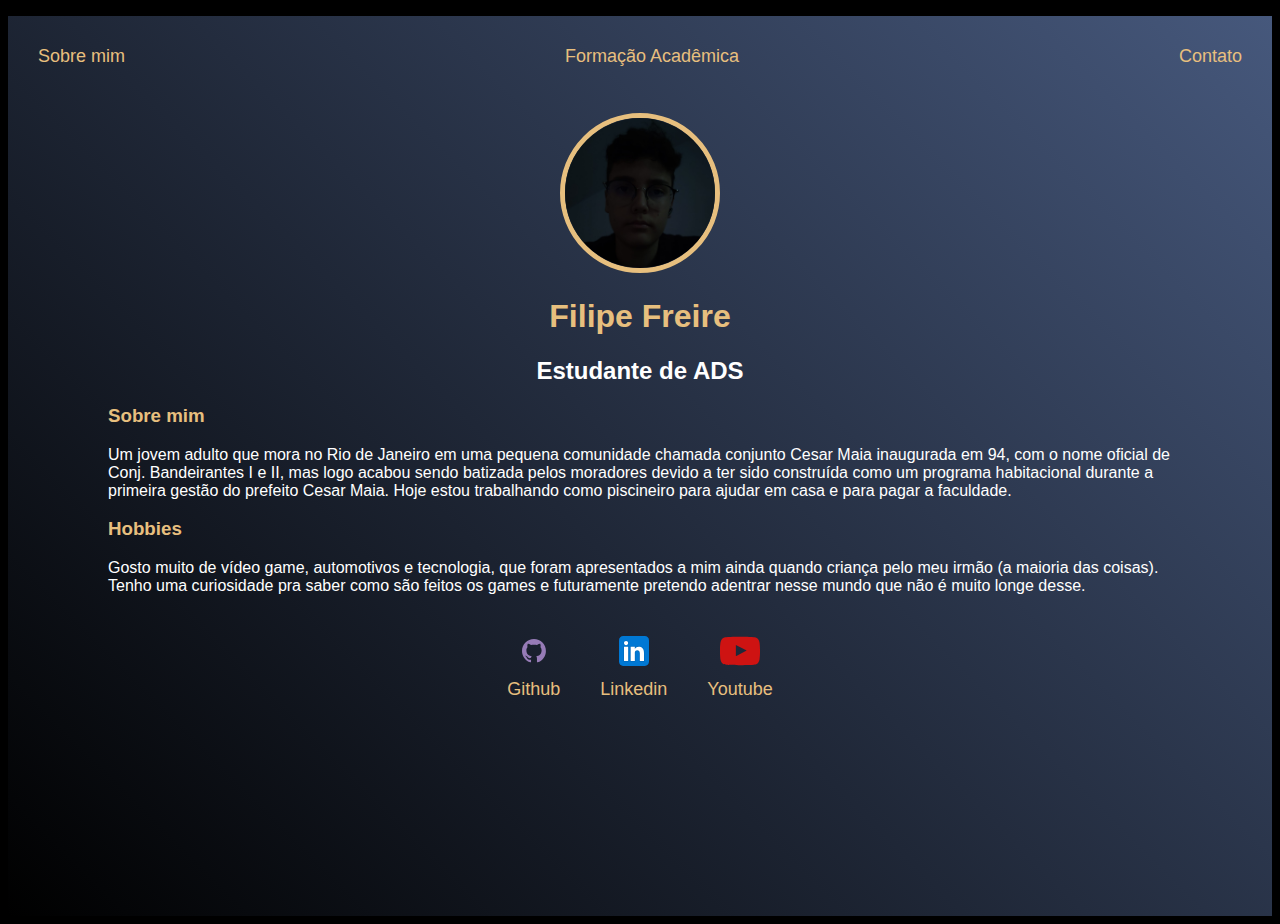
<file: index.html>
<!DOCTYPE html>
<html lang="en">
<head>
    <meta charset="UTF-8">
    <meta name="viewport" content="width=device-width, initial-scale=1.0">
    <title>Filipe Freire</title>
    <link rel="stylesheet" href="index.css">
</head>
<body>
    <div class="conteiner">
        <div class="fundo">
            <!--Lista com links para mais informação sobre mim-->
            <nav>
                <ul>
                    <li>
                        <a href="index.html">Sobre mim</a>
                    </li>
                    <li>
                        <a href="formação aca.html">Formação Acadêmica</a>
                    </li>
                    <li>
                        <a href="contato.html">Contato</a>
                    </li>
                </ul>
            </nav>
            <header>
                <div class="centro">
                    <img src="./img/image.png"></img>
                </div>
                <h1>Filipe Freire</h1>
                <h2>Estudante de ADS</h2>    
            </header>
            <!--Texto Principal que fala sobre mim-->
            <div class="texto">
                <main>
                    <section>
                        <h3>Sobre mim</h3>
                        <p>
                            Um jovem adulto que mora no Rio de Janeiro em uma pequena comunidade chamada conjunto Cesar Maia inaugurada em 94, com o nome oficial de 
                            Conj. Bandeirantes I e II, mas logo acabou sendo batizada pelos moradores devido a ter sido construída como um programa habitacional durante a primeira gestão do prefeito Cesar Maia.
                            Hoje estou trabalhando como piscineiro para ajudar em casa e para pagar a faculdade.
                        </p>
                    
                    </section>
                    <section>
                        <h3>Hobbies</h3>
                        <p>
                            Gosto muito de vídeo game, automotivos e tecnologia, que foram apresentados a mim ainda quando criança pelo meu irmão (a maioria das coisas). 
                            Tenho uma curiosidade pra saber como são feitos os games e futuramente pretendo adentrar nesse mundo que não é muito longe desse.
                        </p>
                    </section>
                </main>
            </div>
            <!--A seguir, os links com fotos de sites no rodapé do site-->
            <footer>
                    <a 
                        href="https://github.com/ErierfHK" target="_blank" rel="noopener noreferrer">
                        <img src="./img/github.svg">
                        <p>Github</p>
                    </a>
                    
                    <a 
                        href="https://www.linkedin.com/in/filipe-freire-50ba092b5/" target="_blank" rel="noopener noreferrer">
                        <img src="./img/linkedin.svg">
                        <p>Linkedin</p>
                    </a>
                    
                    <a
                        href="https://www.youtube.com/@Filipemade" target="_blank" rel="noopener noreferrer">
                        <img src="./img/youtube-color-svgrepo-com.svg">
                        <p>Youtube</p>
                    </a>
                    
            </footer>
        </div>
    </div>
</body>
</html>
</file>
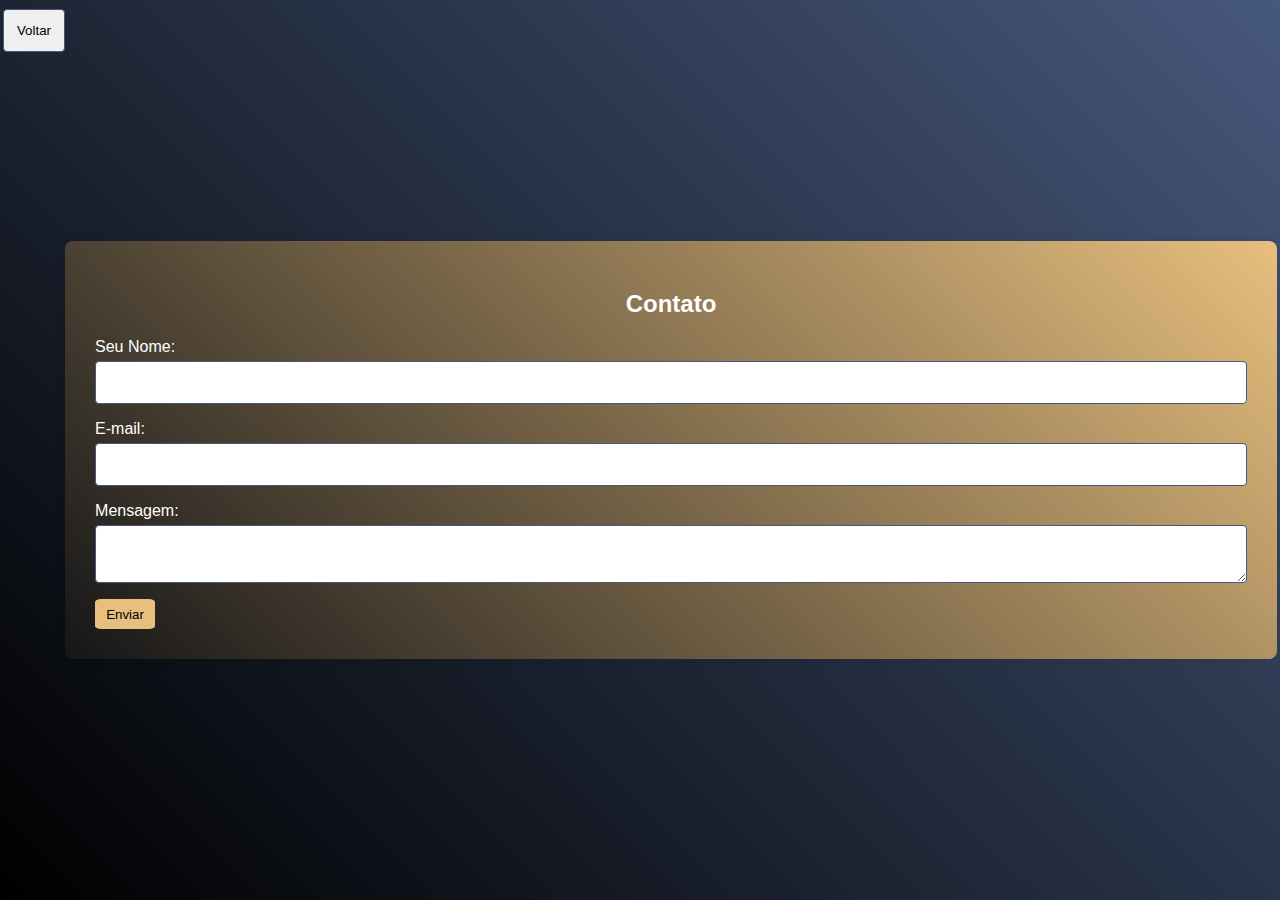
<file: contato.html>
<!DOCTYPE html>
<html lang="en">
<head>
    <meta charset="UTF-8">
    <meta name="viewport" content="width=device-width, initial-scale=1.0">
    <title>Contato</title>
    <link rel="stylesheet" href="index.css">
</head>
<body class="bodycont">
    <div class="buttonbackcont">
        <a href="index.html"><input type="button" value="Voltar"></a>
    </div>
    <div class="conteinercont">
        <h2>Contato</h2>
        <!--Form contato-->
        <form id="contactform">
            <!--Campo de nome-->
            <label for="nome"> Seu Nome:</label>
            <input type="text" id="nome" name="nome" required>
            <!--Campo de email-->
            <label for="email">E-mail:</label>
            <input type="email" id="email" name="email" required>
            <!--Campo de mensagem-->
            <label for="mensagem">Mensagem:</label>
            <textarea name="mensagem" id="mensagem" required></textarea>
            <!--Botão de enviar-->
            <button type="submit">Enviar</button>
        </form>
    </div>
<script src="index.js"></script>
</body>
</html>
</file>
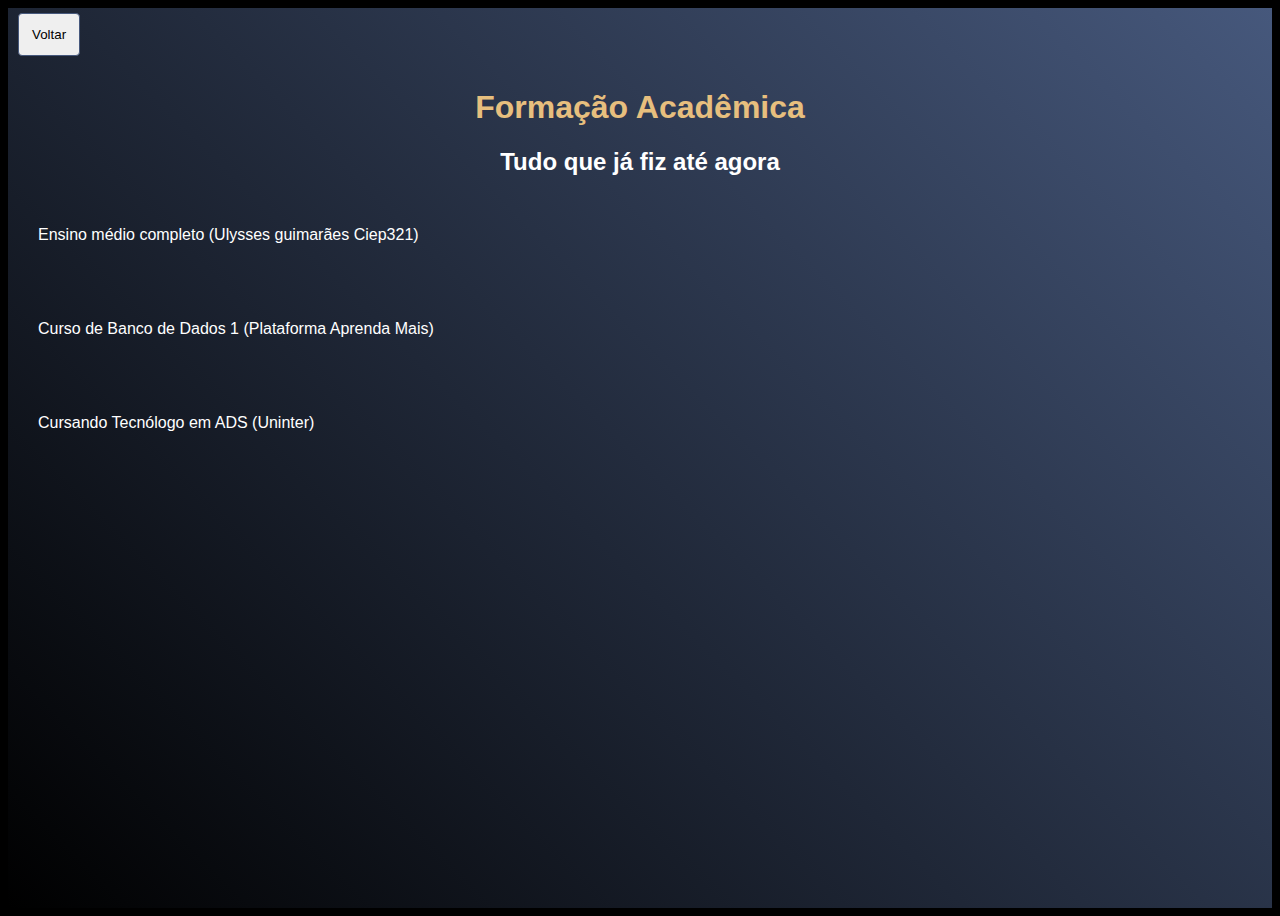
<file: formação aca.html>
<!DOCTYPE html>
<html lang="en">
<head>
    <meta charset="UTF-8">
    <meta name="viewport" content="width=device-width, initial-scale=1.0">
    <title>Formação acadêmica</title>
    <link rel="stylesheet" href="index.css">
</head>
<body>
    <div class="fundo">
        <div class="buttonback">
            <a href="index.html"><input type="button" value="Voltar"></a>
        </div>
        <h1>Formação Acadêmica</h1>
        <h2>Tudo que já fiz até agora</h2>
            <ul>
                <li>
                    Ensino médio completo (Ulysses guimarães Ciep321)
                </li>
            </ul>
            <ul>
                <li>
                    Curso de Banco de Dados 1 (Plataforma Aprenda Mais)
                </li>
            </ul>
            <ul>
                <li>
                    Cursando Tecnólogo em ADS (Uninter)
                </li>
            </ul>
        </div>
    </div>
</body>
</html>
</file>
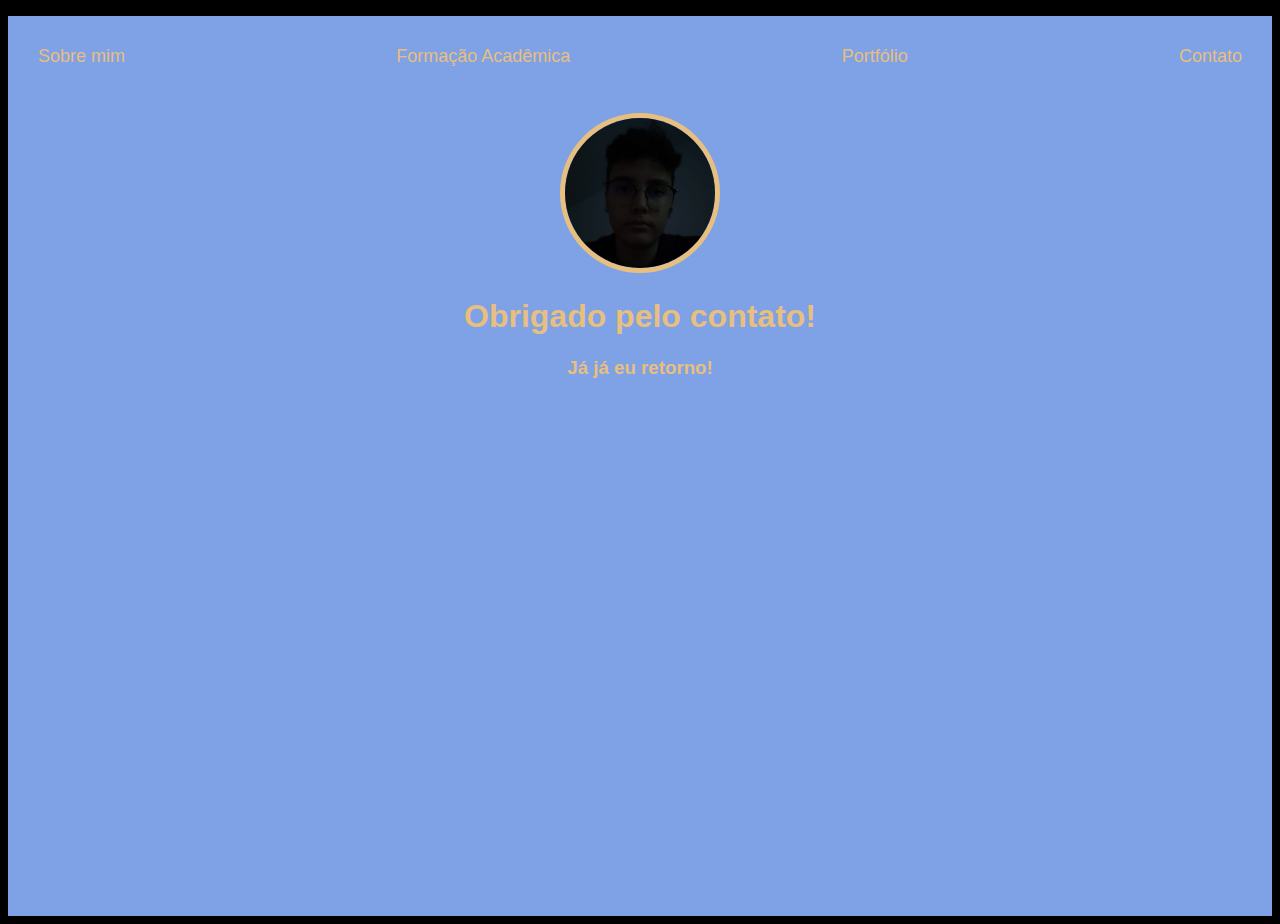
<file: thanks.html>
<!DOCTYPE html>
<html lang="pt">
<head>
    <meta charset="UTF-8">
    <meta name="viewport" content="width=device-width, initial-scale=1.0">
    <title>Contato</title>
    <link rel="stylesheet" href="index.css">
</head>
<body>
    <div class="fundo">
        <div class="conteiner">
            <nav>
                <ul>
                    <li>
                        <a href="index.html">Sobre mim</a>
                    </li>
                    <li>
                        <a href="formação aca.html">Formação Acadêmica</a>
                    </li>
                    <li>
                        <a href="portfolio.html">Portfólio</a>
                    </li>
                    <li>
                        <a href="contato.html">Contato</a>
                    </li>
                </ul>
            </nav>
            <header>
                <div class="centro">
                    <img src="./img/image.png"></img>
                </div>
                <h1>Obrigado pelo contato!</h1>
                <h3>Já já eu retorno!</h3>    
            </header>

        </div>
    </div>
</body>
</html>
</file>
<file: index.css>
body
{
    font-family: Arial, Helvetica, sans-serif;
    background-color: black;
    color: white;
}
/*ul sobre mim*/
ul
{
    display: flex;
    justify-content: space-between;
    list-style: none;
    align-items: center;
    padding: 30px;
}
/*formação ul*/
.formacao{
    text-align: left;
    font-size: large;
    padding: 15px 8px;
}
/*personalizar os links*/
a
{
    color: #e7bf7e;
    text-decoration: none;
    font-size: large
}
/*mexer na minha foto*/
header img
{
    width: 150px;
    height: 150px;
    border-radius: 50%;
    border: 5px solid #e7bf7e
}
.centro
{
    text-align: center;
}
h1
{
    color: #e7bf7e;
}
h3
{
    color: #e7bf7e;
}
/*alinhar o texto*/
.texto
{
    padding: 0px 100px;
    text-align: left;
}
/*imagem do roda pé e outros*/
footer img
{
    width: 40px;
    height: 40px;
}
footer
{
    justify-content: center;
    display: flex;
}
.conteiner
{
    background-color: #7fa1e6;
    height: 100%;
    width: 100%;
}
footer a
{
    margin: 20px;
    text-align: center;
}
footer p
{
    margin-top: 3px;
}
nav a:hover
{
    color: #7fa1e6;
}
.fundo
{
    background-image: linear-gradient(45deg, black, #46587c );
    height: 100vh;
    color: white;
    font-family: Arial, Helvetica, sans-serif;
    text-align: center;
}
button
{
    background-color: #e7bf7e;
    border: none;
    width: 60px;
    height: 30px;
    border-radius: 10%;
    color: black;
}
button:hover
{
    background-color: #7fa1e6;
}
.bodycont
{
    font-family: Arial, sans-serif;
    display:flex;
    justify-content: center;
    align-items: center;
    height: 100vh;
    background-image: linear-gradient(45deg, black, #46587c );
    margin: 0px;
}
.conteinercont
{
    background-image: linear-gradient(45deg, #161618, #e7bf7e);
    box-shadow: 0 0 10px rgba(0, 0, 0, 0.1);
    padding: 30px;
    border-radius: 8px;
    width: 90%;
}
h2{
    text-align: center;
    margin-bottom: 20px;
}
form
{
    display: flex;
    flex-direction: column;
}
label
{
    margin-bottom: 5px;
}
input, textarea
{
    margin-bottom: 16px;
    padding: 13px;
    border-radius: 4px;
    border: 1px solid #46587c;
}
.buttonback
{
    padding: 5px;
    margin: 5px;
    color: black;
    text-align: left;
    border: none;
    width: 60px;
    height: 50px;
}
.buttonbackcont
{
    border: none;
    text-align: left;
    height: 98%;
    color: black;
}
</file>
